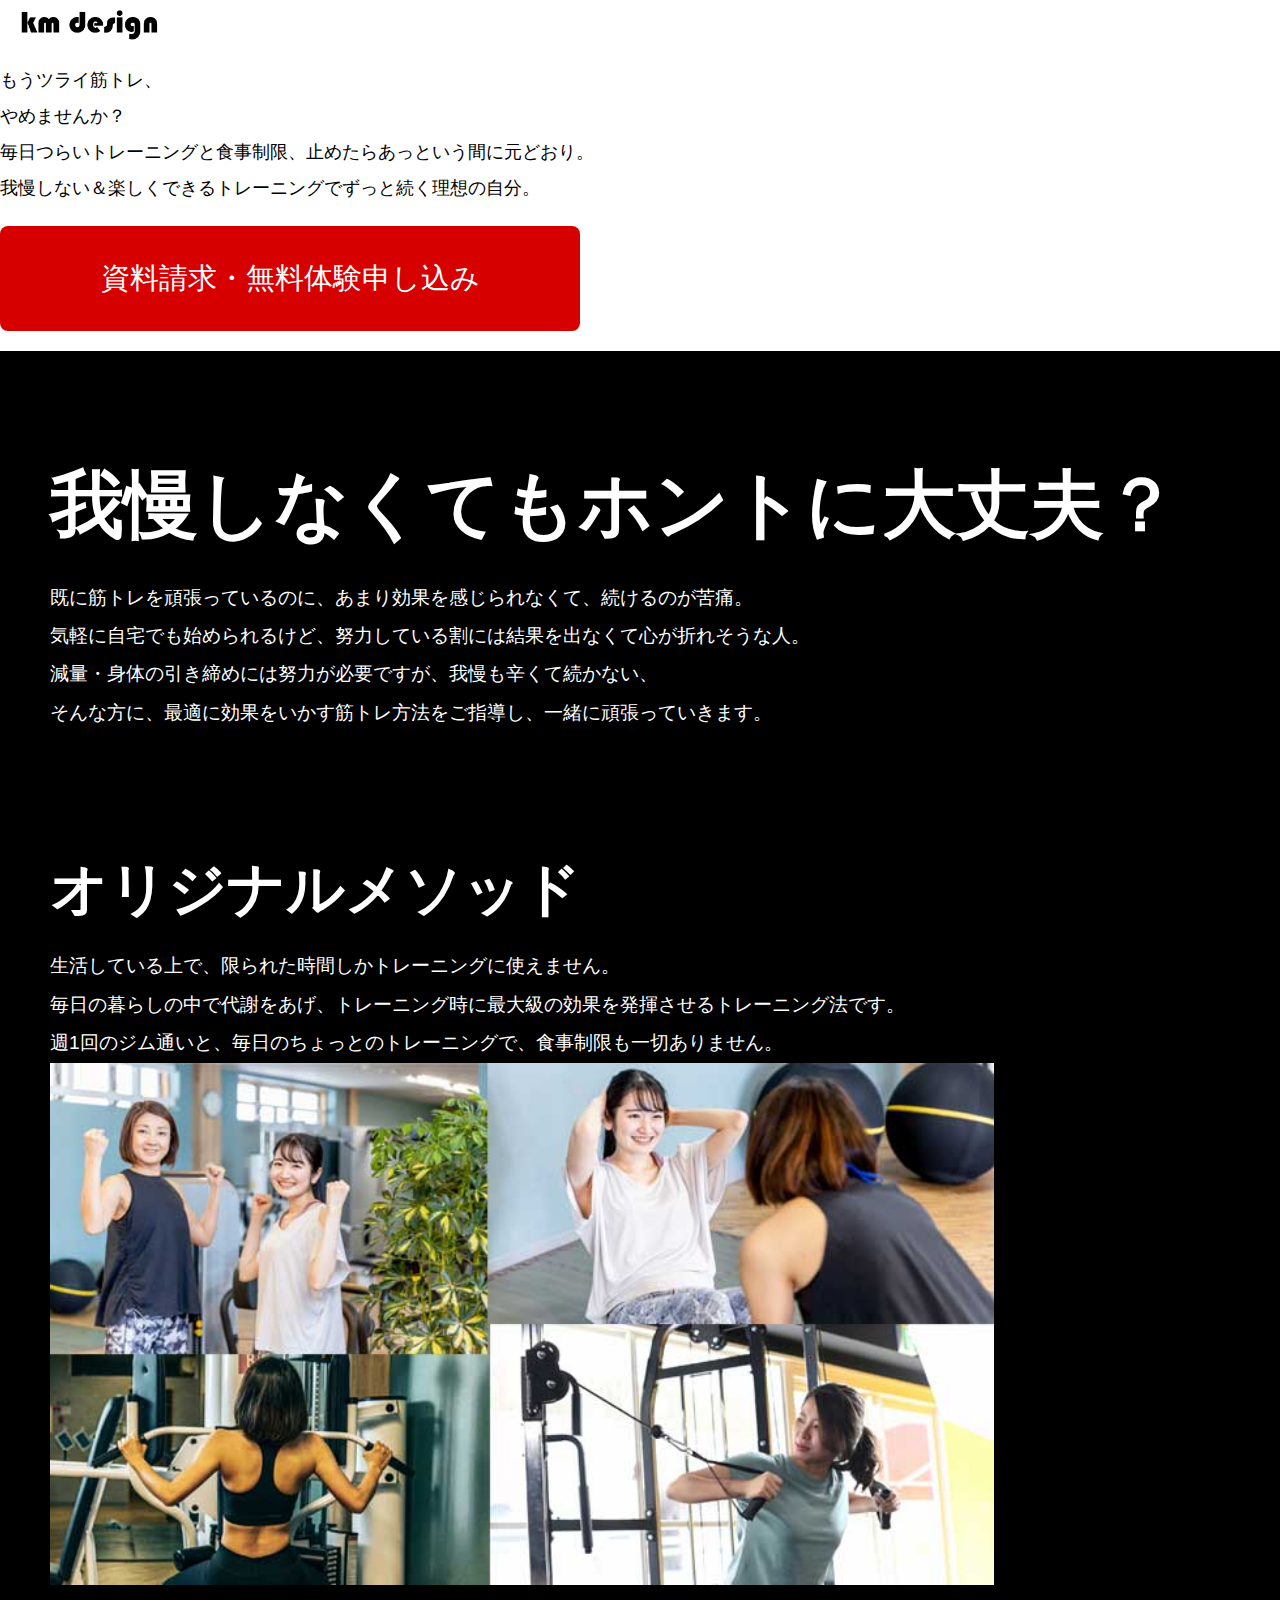
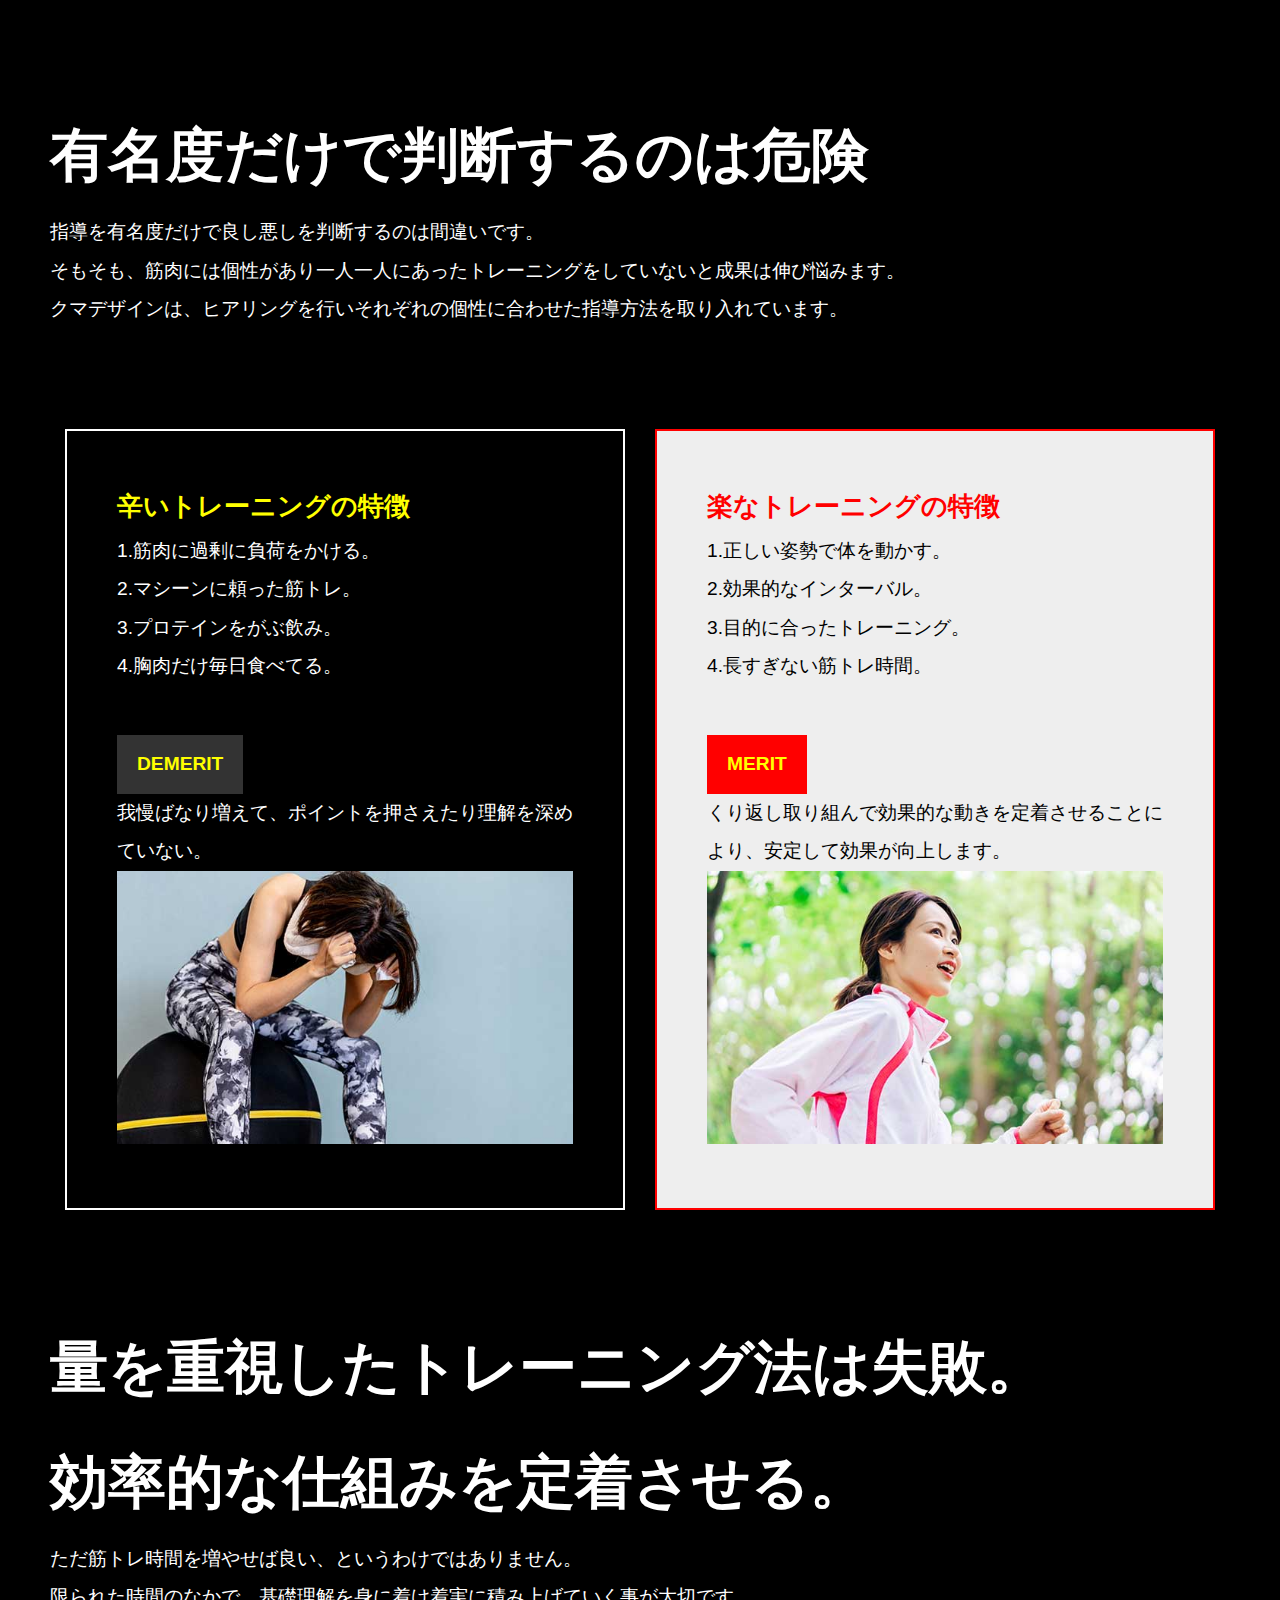
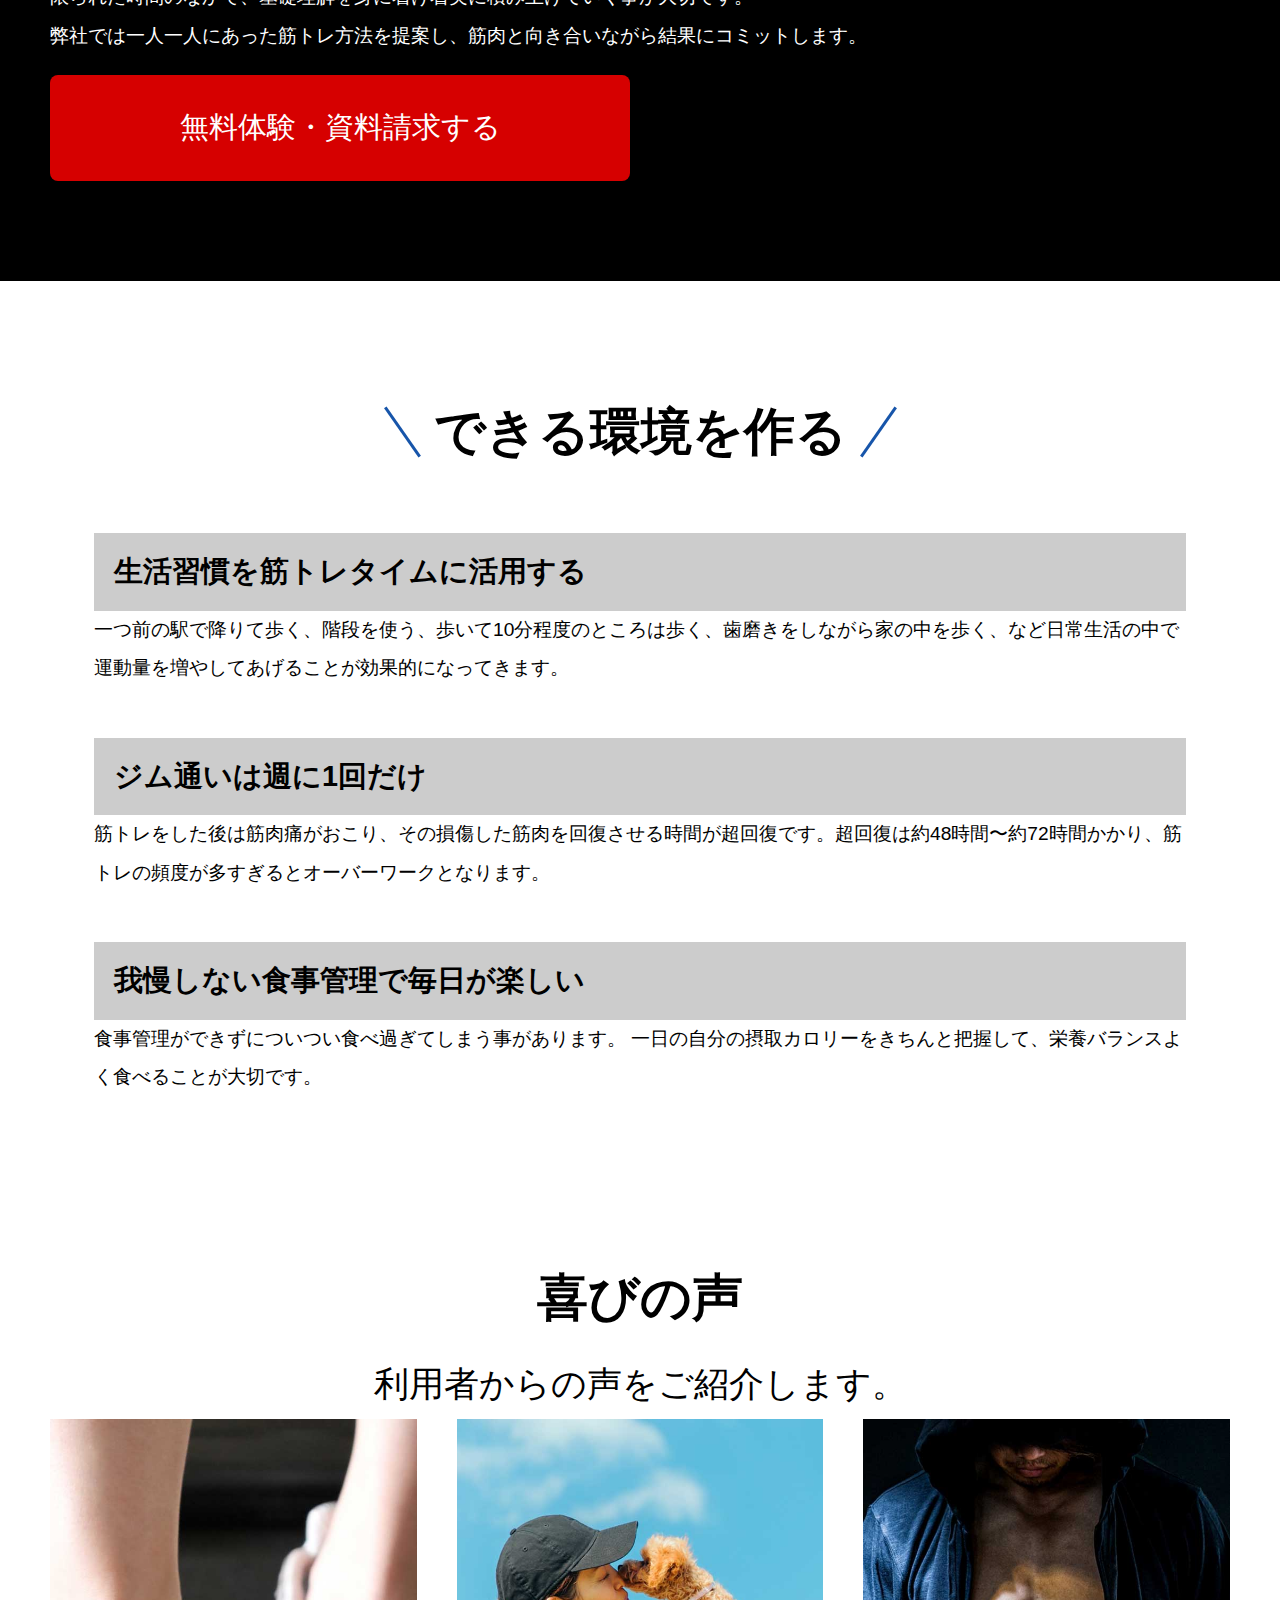
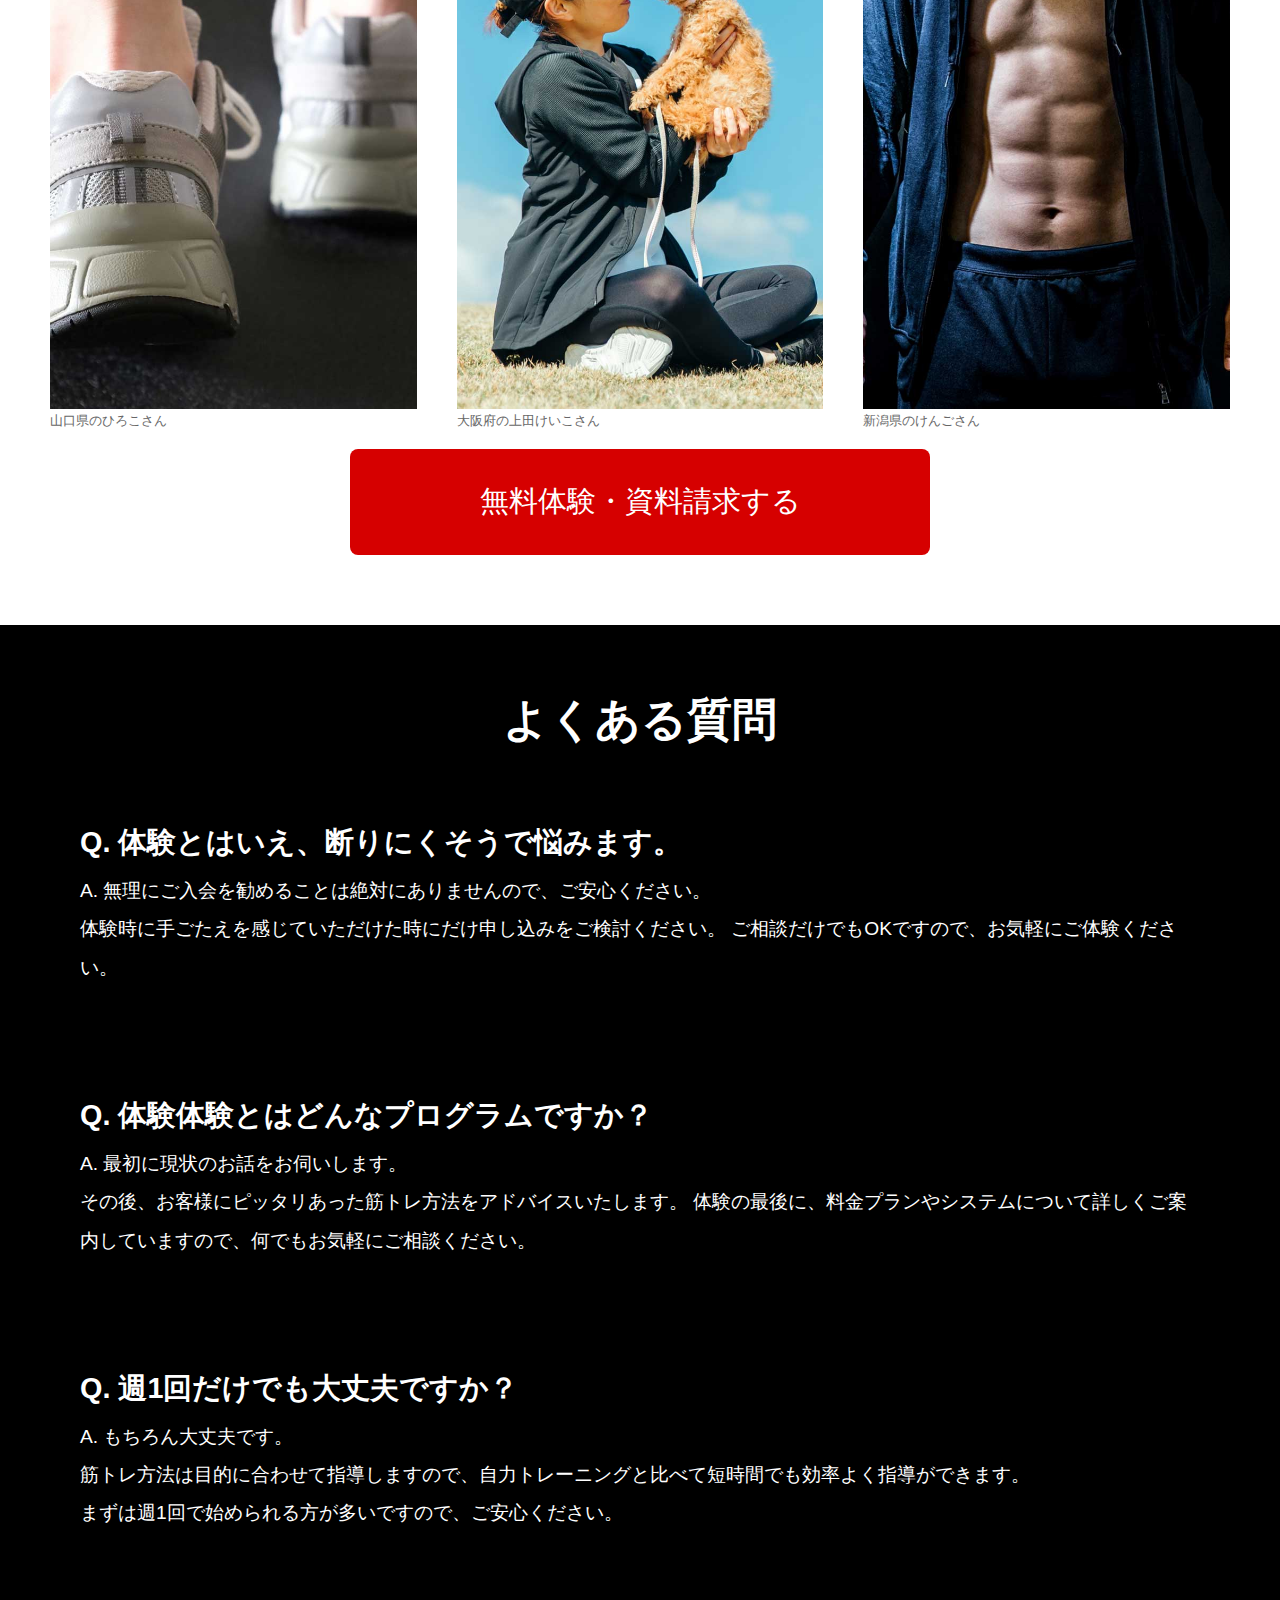
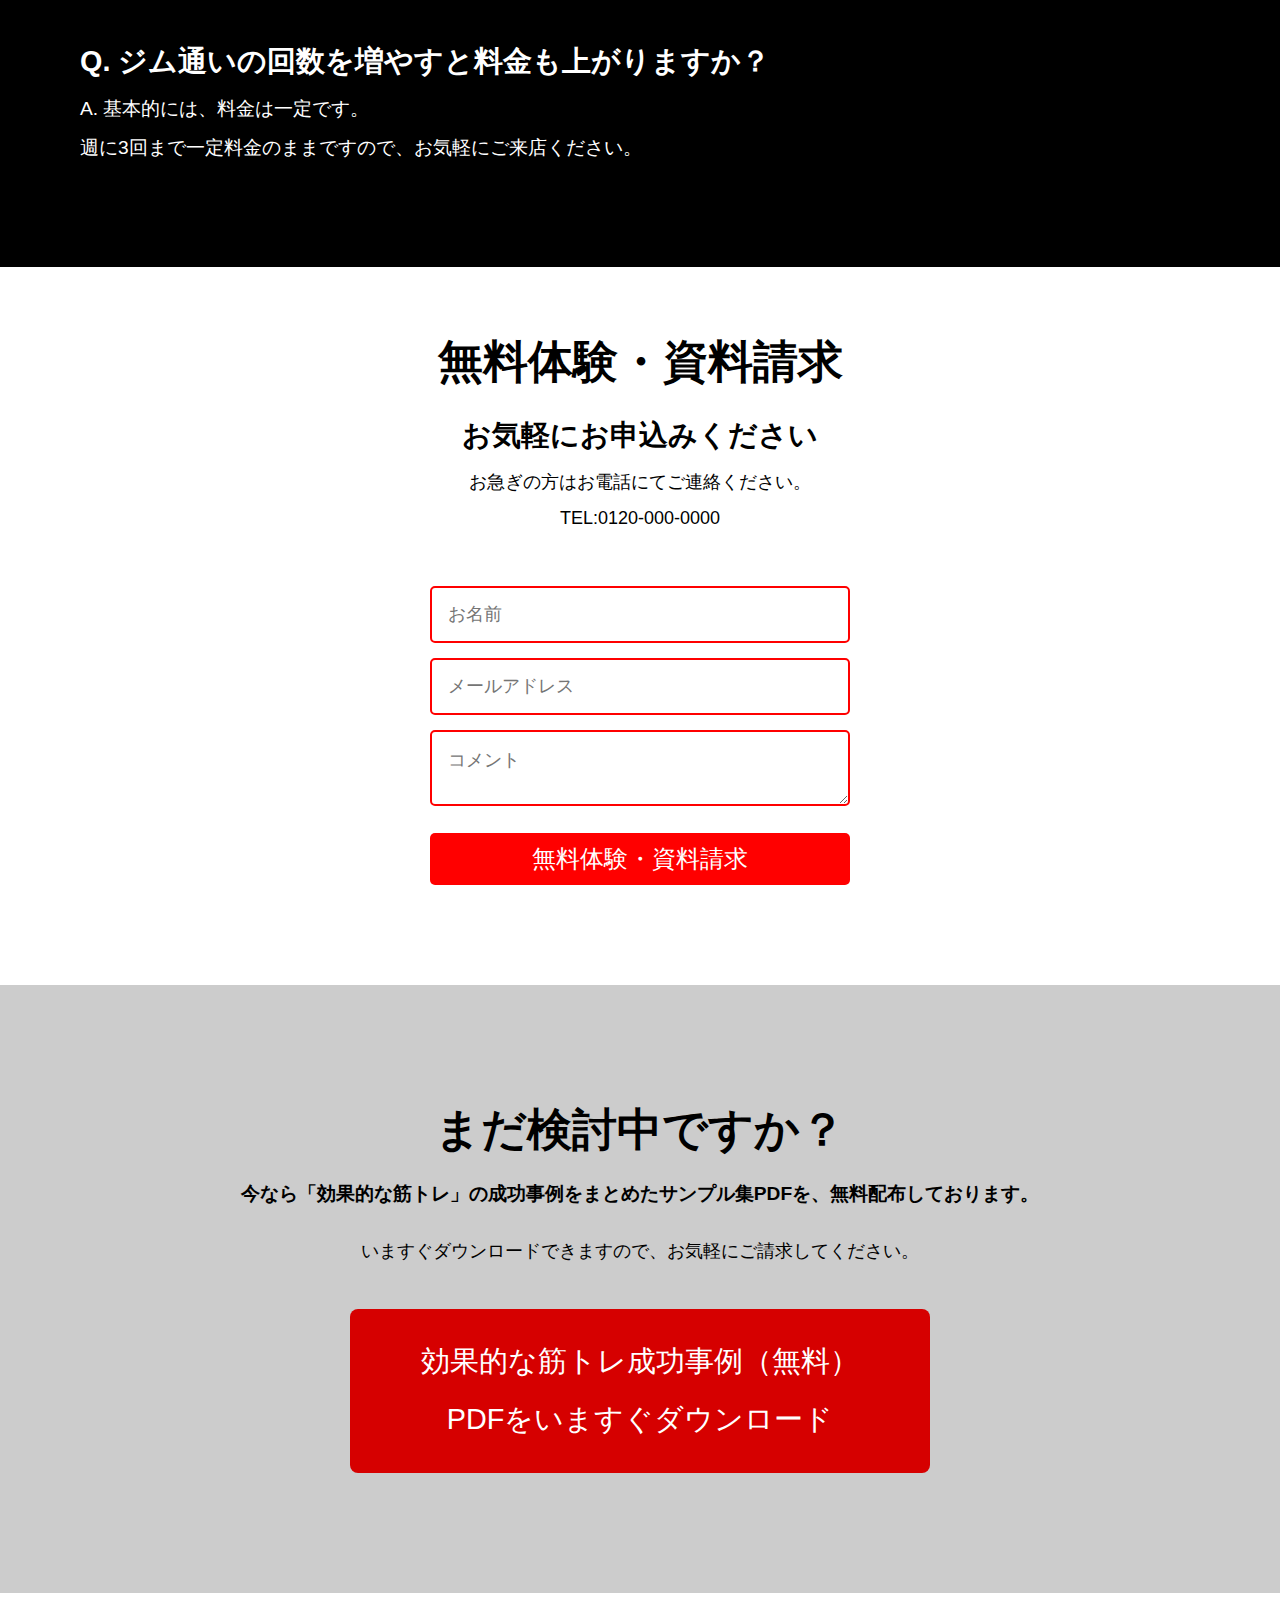
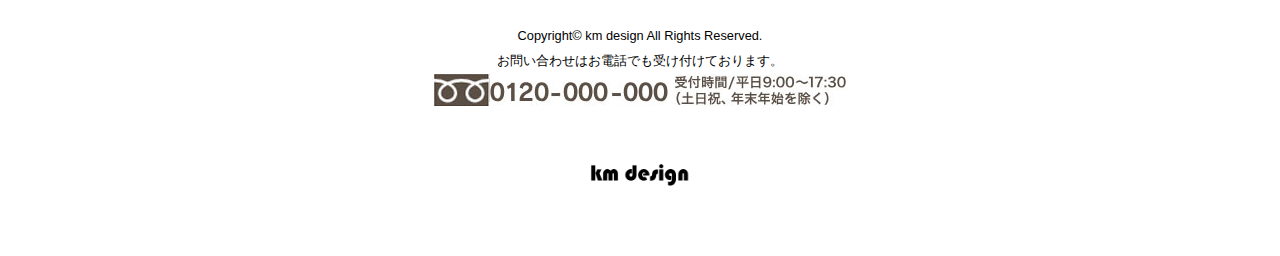
<file: lp_kitaeru_haifu/index.html>
<!DOCTYPE html>
<html lang="ja">
<head>
<meta charset="UTF-8">
<title>我慢しない楽なトレーニング「クマデザイン」</title>
<meta name="viewport" content="width=device-width, initial-scale=1">
<meta name="description" content="業界最安の家庭教師はクマデザイン">
<link rel="stylesheet" href="css/style.css">
</head>

<body>
<div id="container">

<header>
<h1 id="logo"><a href="#"><img src="images/logo.png" alt="km design"></a></h1>
</header>


<main>
	<section>
	<div>
		<div>もうツライ筋トレ、<br />やめませんか？</div>
		<div></div>
		<div>
			<p>毎日つらいトレーニングと食事制限、止めたらあっという間に元どおり。<br />
			我慢しない＆楽しくできるトレーニングでずっと続く理想の自分。</p>
			 <div class="btnContactArea">
				<a href="#cta" class="btn_blue"><span class="bl__text">資料請求・無料体験申し込み</span></a>
			</div>
		</div>
	</div><!--/mainLayer-->
	</section>



	<section>
	<div class="problem">
	<h2>我慢しなくても<span class="break-sm">ホントに大丈夫？</span></h2>
	<p>既に筋トレを頑張っているのに、あまり効果を感じられなくて、続けるのが苦痛。<br />
	気軽に自宅でも始められるけど、努力している割には結果を出なくて心が折れそうな人。</p>
	<p>減量・身体の引き締めには努力が必要ですが、我慢も辛くて続かない、<br />
	そんな方に、最適に効果をいかす筋トレ方法をご指導し、一緒に頑張っていきます。</p>

	<h3>オリジナルメソッド</h3>
	<p>生活している上で、限られた時間しかトレーニングに使えません。<br />
	毎日の暮らしの中で代謝をあげ、トレーニング時に最大級の効果を発揮させるトレーニング法です。<br />
	週1回のジム通いと、毎日のちょっとのトレーニングで、食事制限も一切ありません。</p>
	<img src="images/424.jpg" alt="4:2:4" class="ai">

	<h3>有名度だけで判断するのは危険</h3>
	<p>指導を有名度だけで良し悪しを判断するのは間違いです。<br />
	そもそも、筋肉には個性があり一人一人にあったトレーニングをしていないと成果は伸び悩みます。<br />
	クマデザインは、ヒアリングを行いそれぞれの個性に合わせた指導方法を取り入れています。</p>

		<div class="yesnoRow">
			<div class="yesnoBox">
			<h4>辛いトレーニングの特徴</h4>
				<p>1.筋肉に過剰に負荷をかける。</p>
				<p>2.マシーンに頼った筋トレ。</p>
				<p>3.プロテインをがぶ飲み。</p>
				<p>4.胸肉だけ毎日食べてる。</p>
			<h5>DEMERIT</h5>
				<div class="pointDetail">我慢ばなり増えて、ポイントを押さえたり理解を深めていない。 </div>
				<img src="images/bad1.jpg" alt="辛いイメージ">
			</div>
			<div class="yesnoBox yes">
			<h4>楽なトレーニングの特徴</h4>
				<p>1.正しい姿勢で体を動かす。</p>
				<p>2.効果的なインターバル。</p>
				<p>3.目的に合ったトレーニング。</p>
				<p>4.長すぎない筋トレ時間。</p>
			<h5>MERIT</h5>
				<div class="pointDetail">くり返し取り組んで効果的な動きを定着させることにより、安定して効果が向上します。</div>
				<img src="images/good1.jpg" alt="楽なイメージ">
			</div>
		</div>

	<h3>量を重視したトレーニング法は失敗。<br />効率的な仕組みを定着させる。</h3>
		<p>ただ筋トレ時間を増やせば良い、というわけではありません。<br />
			限られた時間のなかで、基礎理解を身に着け着実に積み上げていく事が大切です。</p>
		<p>弊社では一人一人にあった筋トレ方法を提案し、筋肉と向き合いながら結果にコミットします。</p>
		 <div class="btnContactArea">
			<a href="#cta" class="btn_blue"><span class="bl__text">無料体験・資料請求する</span></a>
		</div>
	</div><!--/problem-->
	</section>



	<section>
	<div class="howto">
	<h2>できる環境を作る</h2>
		<dl>
		<dt>生活習慣を筋トレタイムに活用する</dt>
		<dd>一つ前の駅で降りて歩く、階段を使う、歩いて10分程度のところは歩く、歯磨きをしながら家の中を歩く、など日常生活の中で運動量を増やしてあげることが効果的になってきます。</dd>
		<dt>ジム通いは週に1回だけ</dt>
		<dd>筋トレをした後は筋肉痛がおこり、その損傷した筋肉を回復させる時間が超回復です。超回復は約48時間〜約72時間かかり、筋トレの頻度が多すぎるとオーバーワークとなります。</dd>
		<dt>我慢しない食事管理で毎日が楽しい</dt>
		<dd>食事管理ができずについつい食べ過ぎてしまう事があります。
		一日の自分の摂取カロリーをきちんと把握して、栄養バランスよく食べることが大切です。</dd>
		</dl>
	</div><!--/howto-->
	</section>



	<section>
	<div class="works">
	<h2>喜びの声</h2>
	<p class="text-center">利用者からの声をご紹介します。</p>
		<div class="worksRow">
			<div class="worksBox">
				<a href="#" target="_blank"><img src="images/ss2.jpg" alt=""><br />山口県のひろこさん</a>
			</div>
			<div class="worksBox">
				<a href="#" target="_blank"><img src="images/ss3.jpg" alt=""><br />大阪府の上田けいこさん</a>
			</div>
			<div class="worksBox">
				<a href="#" target="_blank"><img src="images/ss4.jpg" alt=""><br />新潟県のけんごさん</a>
			</div>
		</div>
			 <div class="btnContactArea">
				<a href="#cta" class="btn_blue m-auto"><span class="bl__text">無料体験・資料請求する</span></a>
			</div>
	</div><!--/works-->
	</section>



	<section>
	<div class="faq">
	<h2>よくある質問</h2>
		<div class="faqList">
			<div class="faqTitle"> Q. 体験とはいえ、断りにくそうで悩みます。</div>
				<div class="faqDetail">
				A. 無理にご入会を勧めることは絶対にありませんので、ご安心ください。<br />
				体験時に手ごたえを感じていただけた時にだけ申し込みをご検討ください。
				ご相談だけでもOKですので、お気軽にご体験ください。
				</div>
		</div>
		<div class="faqList">
			<div class="faqTitle"> Q. 体験体験とはどんなプログラムですか？</div>
				<div class="faqDetail">
				A. 最初に現状のお話をお伺いします。<br />
				その後、お客様にピッタリあった筋トレ方法をアドバイスいたします。
				体験の最後に、料金プランやシステムについて詳しくご案内していますので、何でもお気軽にご相談ください。
				</div>
		</div>
		<div class="faqList">
			<div class="faqTitle"> Q. 週1回だけでも大丈夫ですか？</div>
				<div class="faqDetail">
				A. もちろん大丈夫です。<br />
				筋トレ方法は目的に合わせて指導しますので、自力トレーニングと比べて短時間でも効率よく指導ができます。<br />
				まずは週1回で始められる方が多いですので、ご安心ください。
				</div>
		</div>
		<div class="faqList">
			<div class="faqTitle"> Q. ジム通いの回数を増やすと料金も上がりますか？</div>
				<div class="faqDetail">
				A. 基本的には、料金は一定です。<br />
				週に3回まで一定料金のままですので、お気軽にご来店ください。
				</div>
		</div>
	</div><!--/faq-->
	</section>



	<section id="cta">
	<div class="cta">
	<h2>無料体験・資料請求</h2>
	<h3>お気軽にお申込みください</h3>
		<p>お急ぎの方はお電話にてご連絡ください。<br />TEL:0120-000-0000</p>
			<form>      
			  <input name="name" type="text" class="feedback-input" placeholder="お名前" />   
			  <input name="email" type="text" class="feedback-input" placeholder="メールアドレス" />
			  <textarea name="text" class="feedback-input" placeholder="コメント"></textarea>
			  <input type="submit" value="無料体験・資料請求"/>
			</form>
	</div><!--/cta-->
	</section>



	<section>
	<div class="download">
	<h2>まだ検討中ですか？</h2>
	<h3>今なら「効果的な筋トレ」の成功事例をまとめたサンプル集PDFを、無料配布しております。</h3>
		<p>いますぐダウンロードできますので、お気軽にご請求してください。</p>
		 <div class="btnContactArea">
			<a href="#cta" class="btn_blue m-auto"><span class="bl__text">効果的な筋トレ成功事例（無料）<br />
			PDFをいますぐダウンロード</span></a>
		</div>
	</div><!--/download-->
	</section>
</main>



<footer>
<small>Copyright&copy; km design All Rights Reserved.</small><br />
お問い合わせはお電話でも受け付けております。
	<div><img src="images/footer_tel.jpg" alt="telephone"></div>
	<div class="footer-logo"><a href="#"><img src="images/logo.png" alt="km design"></a></div>
</footer>

</div><!--/container-->
</body>
</html>
</file>
<file: lp_kitaeru_haifu/css/style.css>
@charset "utf-8";
* { 
	box-sizing:border-box; 
	margin:0px; 
	padding:0px; 
	font-size:100%; 
}
body {
	margin: 0px;
	padding: 0px;
	color: #000;
	font-family: "游ゴシック Medium", "Yu Gothic Medium", "游ゴシック体", YuGothic, "ヒラギノ角ゴ Pro W3", "Hiragino Kaku Gothic Pro", "メイリオ", Meiryo, "ＭＳ Ｐゴシック", "MS PGothic", sans-serif;
	font-size:18px;
	line-height:2;
	background:#fff;
}
img { 
	border:none; 
	max-width:100%; 
	height:auto; 
}
a	{ 
	color:#666; 
	text-decoration:none; 
	transition:0.3s; 
}
.text-center { 
	text-align:center; 
}
.text-right	{ 
	text-align:right; 
}
.text-left	{ 
	text-align:left; 
}
.m-auto { 
	margin:auto; 
}

#container { 
	max-width:1400px; 
	margin:0 auto; 
	padding:0; 
}
header { 
	padding:10px 20px; 
}
header #logo img { 
	width:140px; 
}
footer { 
	text-align:center; 
	padding:30px 0px 10px; 
	font-size:0.8rem; 
}
footer .footer-logo { 
	width:100px; 
	margin:50px auto; 
}
/* スマホ用調整 */
@media screen and (max-width:767px){
	#container { 
		width:auto; 
	}
	footer { 
		text-align:center; 
		padding:10px; 
	}
	.break-sm { 
		display:block; 
	}
}


.mainLayer {}
.mainLayer .layer-txt {}
.mainLayer .layer-bg {}
.mainLayer .layer-bg::before {}
.mainLayer .layer-btn {}
.mainLayer .layer-btn p {  }
.txt-fuchi {  }
/* スマホ用調整 */
@media screen and (max-width:900px){
	.mainLayer .layer-txt { 
		font-size:4.6rem;
	}
}
@media screen and (max-width:767px){
	.mainLayer { height:auto; }
	.mainLayer .layer-txt { font-size:2.4rem;
	padding:30px 10px;
	top:0;
	left:0;
	text-shadow:none;
	background:rgba(0,0,0,0,7);
	width:100%; }
	.mainLayer .layer-bg { width:auto;
	height:460px;
	backgraund:url(../images/main_4.jpg)50% 50%;
	position:initial; }
	.mainLayer .layer-bg::before{ content:"";
	background:rgba(0,0,0,0); }
	.mainLayer .layer-btn {  }
	.mainLayer .layer-btn p {  }
}


.problem { 
	background:#000; 
	font-size:1.2rem; 
	color:#fff; 
	padding:80px 50px; 
}
.problem h2 { 
	font-size:4.6rem; 
	font-weight:bold; 
}
.problem h3 { 
	font-size:3.6rem; 
	font-weight:bold; 
	margin-top:100px; 
}
.problem h4 { 
	font-size:1.6rem; 
	font-weight:bold; 
	color:#ff0; 
}
.problem h5 { 
	font-size:1.2rem; 
	font-weight:bold; 
	color:#ff0; 
	background:#333; 
	display:inline-block; 
	padding:10px 20px; 
	margin-top:50px; 
}
.problem img.ai { 
	width:80%; 
}
.problem .yesnoRow { 
	display:flex; 
	justify-content:space-between; 
	margin-top:100px; 
}
.problem .yesnoBox { 
	width:50%; 
	border:solid 2px #fff; 
	padding:50px; 
	margin:0 15px; 
}
.problem .yes { 
	background:#eee; 
	color:#000; 
	border:solid 2px #f00; 
}
.problem .yes h4 { 
	color:#f00; 
}
.problem .yes h5 { 
	background:#f00; 
}
/* スマホ用調整 */
@media screen and (max-width:767px){
	.problem { 
		padding:50px 20px; 
	}
	.problem h2 { 
		font-size:2.4rem; 
		color:#ff0; 
		line-height:1.2; 
		margin-bottom:20px; 
	}
	.problem h3 { 
		font-size:2.2rem; 
		color:#ff0; 
		line-height:1.2; 
		margin-bottom:20px; 
	}
	.problem img.ai { 
		width:100%; 
	}
	.problem .yesnoRow { 
		display:block; 
	}
	.problem .yesnoBox { 
		width:100%; 
		padding:20px; 
		margin:0 0 50px 0; 
	}
}


.howto { 
	font-size:2.2rem; 
	color:#000; 
	padding:50px 30px; 
	margin:auto; width:90%; 
}
.howto h2 { 
	font-size:3.2rem; 
	font-weight:bold; 
	display:flex; 
	justify-content:center; 
	align-items:center; 
	margin:50px 0; 
}
.howto h2::before, .howto h2::after { 
	content:''; 
	width:3px; 
	height:60px; 
	background:#1755aa; 
}
.howto h2::before { 
	margin-right:30px; 
	transform:rotate(-35deg); 
}
.howto h2::after { 
	margin-left:30px; 
	transform:rotate(35deg); 
}
.howto dl { 
	padding:0px 0px; 
	margin-bottom:20px; 
}
.howto dt { 
	font-size:1.8rem; 
	font-weight:bold; 
	background:#ccc; 
	padding:10px 20px; 
}
.howto dd { 
	font-size:1.2rem; 
	margin-bottom:50px;
}
/* スマホ用調整 */
@media screen and (max-width:767px){
	.howto { 
		padding:0; 
		width:98%; 
	}
	.howto h2 { 
		font-size:1.8rem; 
		padding:20px 0; 
	}
	.howto dt { 
		font-size:1.4rem; 
	}
	.howto dd { 
		padding:20px; 
	}
}


.works { 
	font-size:2.2rem; 
	color:#000; 
	padding:50px 30px; 
}
.works h2 { 
	font-size:3.2rem; 
	font-weight:bold; 
	text-align:center; 
}
.works .worksRow { 
	display:flex; 
	justify-content:space-between; 
}
.works .worksRow .worksBox { 
	width:calc(100%/3); 
	padding:0 20px; 
	font-size:0.8rem; 
	line-height:1rem; 
}
/* スマホ用調整 */
@media screen and (max-width:767px){
	.works h2 { 
		font-size:2.2rem; 
	}
	.works p { 
		font-size:1.2rem; 
	}
	.works .worksRow { 
		display:block; 
	}
	.works .worksRow .worksBox { 
		width:100%; 
	}
}


.faq { 
	background:#000; 
	font-size:1.2rem; 
	color: #fff; 
	padding:50px 30px; 
}
.faq h2 { 
	font-size:2.8rem; 
	font-weight:bold; 
	text-align:center; 
}
.faqList { 
	padding:50px; 
}
.faq .faqTitle { 
	font-size:1.8rem; 
	font-weight:bold; 
}
.faq .faqDetail {  }
/* スマホ用調整 */
@media screen and (max-width:767px){
	.faq { 
		padding:30px 20px; 
	}
	.faq h2 { 
		font-size:2.2rem; 
		color:#ff0; 
	}
	.faqList { 
		padding:0px 0px 50px 0px; 
	}
}


.cta { 
	padding:50px 30px; 
}
.cta h2 { 
	font-size:2.8rem; 
	font-weight:bold; 
	text-align:center; 
}
.cta h3 { 
	font-size:1.8rem; 
	font-weight:bold; 
	text-align:center; 
}
.cta p { 
	text-align:center; 
}
.cta form { 
	max-width:420px; margin:50px auto; 
}
.cta .feedback-input { 
	border-radius:5px; 
	border:2px solid #f00; 
	padding:16px; 
	margin-bottom:15px; 
	width:100%; 
}
.cta .feedback-input:focus { 
	border:2px solid #000; 
}
.ct textarea { 
	height:150px; 
	line-height:150%; 
	resize:vertical; 
}
[type="submit"] { 
	width:100%; 
	background:#f00; 
	border-radius:5px; 
	border:0; cursor:pointer;
	color:#fff; 
	font-size:24px; 
	padding:10px 0px; 
	transition:all 0.3s; 
}
[type="submit"]:hover { 
	background:#000; 
}
/* スマホ用調整 */
@media screen and (max-width:767px){
	.cta { 
		padding:30px 20px; 
	}
	.cta h2 { 
		font-size:1.8rem; 
	}
}


.download { 
	background:#ccc; 
	padding:100px 20px; 
}
.download h2 { 
	font-size:2.8rem; 
	font-weight:bold; 
	text-align:center; 
}
.download h3 { 
	font-size:1.2rem; 
	font-weight:bold; 
	text-align:center; 
}
.download p { 
	text-align:center; 
	padding:20px; 
}
/* スマホ用調整 */
@media screen and (max-width:767px){
	.download { 
		padding:50px 20px; 
	}
	.download h2 { 
		font-size:1.8rem; 
	}
	.download h3 { 
		text-align:left; 
	}
	.download p { 
		text-align:left; 
	}
}


.btnContactArea { 
	margin:20px 0;
}
.btnContactArea a.btn_blue { 
	display:block; 
	padding:1.5rem 3.0rem; 
	border-radius:8px; 
	transition:0.3s; 
	max-width:580px; 
	background:#d60000; 
}
.btnContactArea a.btn_blue span.bl__text { 
	display:block; 
	position:relative; 
	text-align:center; 
	color:#fff; 
	font-size:1.8rem; 
}
a.btn_blue:hover { 
	background:#01b5d0; 
}
/* スマホ用調整 */
@media screen and (max-width:767px){
	.btnContactArea a.btn_blue { 
		max-width:100%; 
		padding:1.5rem 1.2rem; 
	}
	.btnContactArea a.btn_blue span.bl__text { 
		font-size:1.2rem; 
	}
}
</file>
